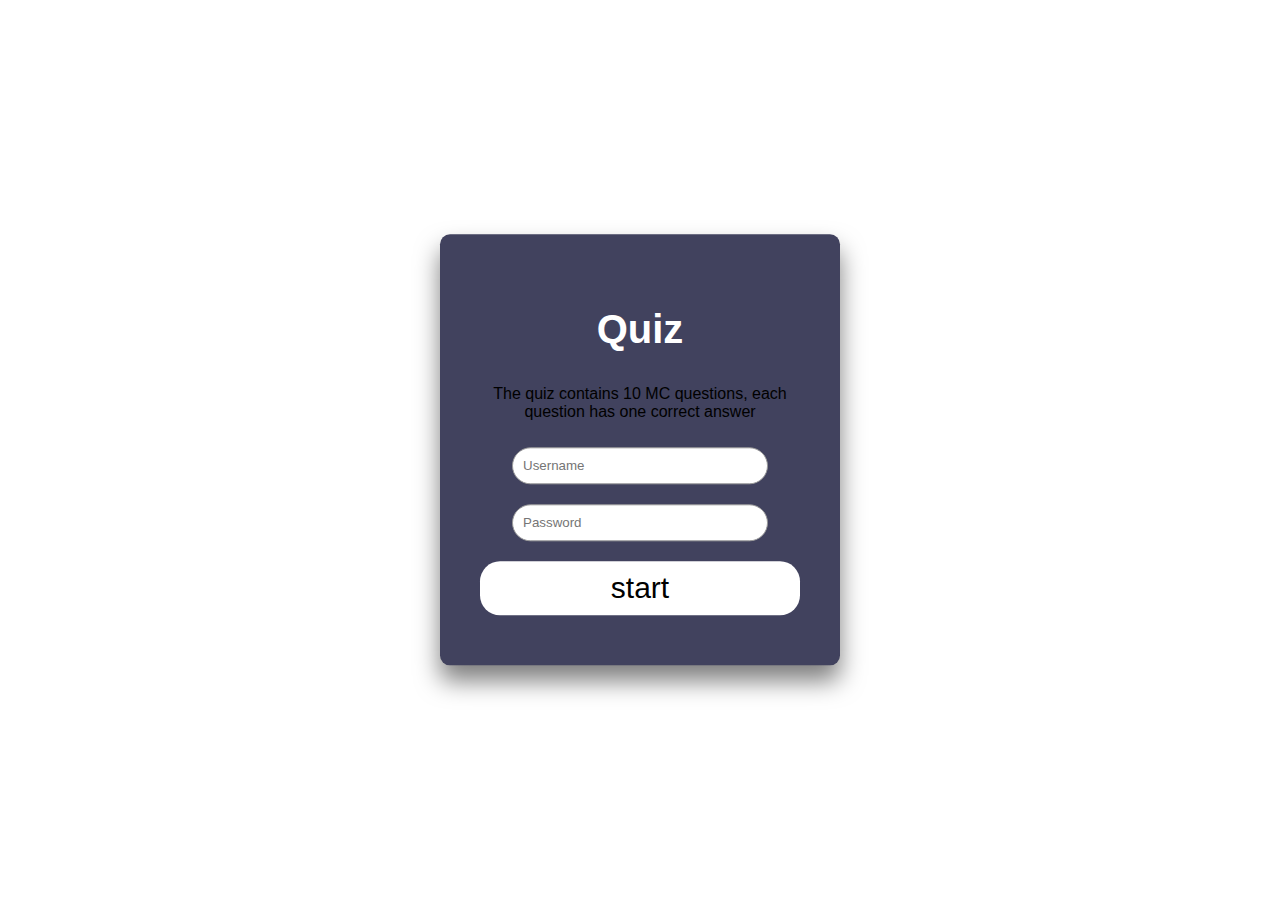
<file: home.html>
<!DOCTYPE html>
<html lang="en">
<head>
    <meta charset="UTF-8">
    <meta http-equiv="X-UA-Compatible" content="IE=edge">
    <meta name="viewport" content="width=device-width, initial-scale=1.0">
    <link href="css/home.css" rel="stylesheet">
    <title>Quiz</title>
</head>
<body>
    <div class="home">
        <h2 class="title">Quiz</h2>
        <p>The quiz contains 10 MC questions, each question has one correct answer</p>
        <form>
            <input type="name" class="input-box" placeholder="Username">
            <input type="password" class="input-box" placeholder="Password">
            <a></a>
            <button type="button" class="start-btn"><a href="index.html">start</a></button>
        </form>
    </div>
</body>
</html>
</file>
<file: css/home.css>
*{
    -webkit-box-sizing: border-box;
    -moz-box-sizing: border-box;
    box-sizing: border-box;
}
body{
    margin: 0 ;
    padding: 0;
    font-family: sans-serif;
}
.title{
    color: #fff;
    font-size:40px;
  
}

.home{
    position: absolute;
    top: 50%;
    left: 50%;
    transform: translate(-50%,-50%);
    width: 400px;
   padding: 40px;
    background: #41425E;
    box-shadow: 0 15px 25px rgba(0,0,0,.5); 
    border-radius: 10px ;
    text-align: center;
}
.input-box{
    border-radius: 20px;
    padding: 10px;
    margin: 10px 0;
    width: 80%;
    border: 1px solid #999;
    outline: none;
}

.start-btn{
    background-color: #fff;
    color: #000;
    width: 100%;
    padding: 10px;
    border-radius: 20px;
    font-size: 15px;
    margin: 10px 0;
    border: none;
    outline: none;
    cursor: pointer;
}
a{
    text-decoration: none;
    font-size: 30px;
    color: #000;
    
}
</file>
